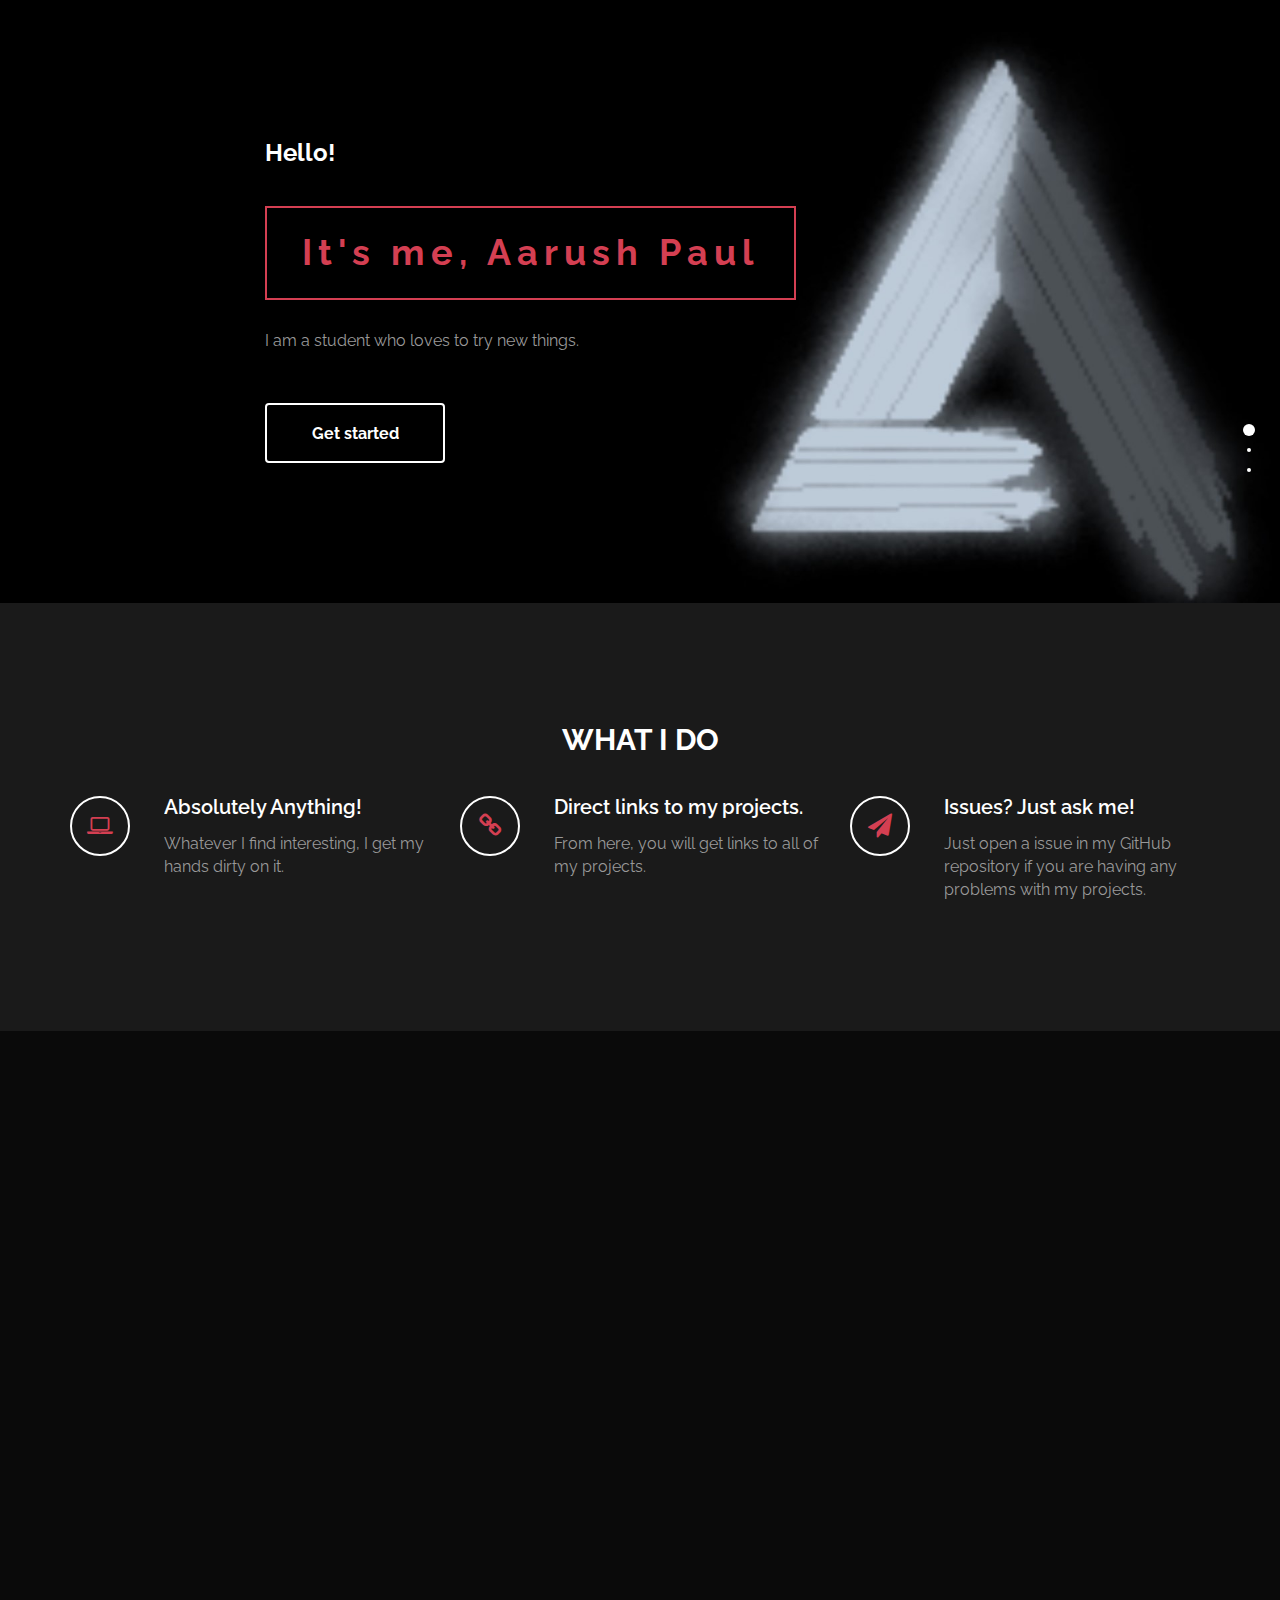
<file: index.html>
<!DOCTYPE html>
<html lang="en">
	<head>
		<meta name="google-site-verification" content="_xVEr0qACVwaXcjIS1MoXH4rjWFCkgt4PHjEP7rBBB0" />
		<meta charset="utf-8">
		<link rel="icon" href="images/favicon.ico">
		<title>Aarush Paul</title>
		<meta name="keywords" content="">
		<meta name="description" content="">
        <meta name="author" content="templatemo">
		<meta http-equiv="X-UA-Compatible" content="IE=Edge">
		<meta http-equiv="Content-Type" content="text/html; charset=UTF-8" />
		<meta name="viewport" content="width=device-width, initial-scale=1">

		<!-- animate -->
		<link rel="stylesheet" href="css/animate.min.css">
		<!-- bootstrap -->
		<link rel="stylesheet" href="css/bootstrap.min.css">
		<!-- font-awesome -->
		<link rel="stylesheet" href="css/font-awesome.min.css">
		<!-- google font -->
		<link href='http://fonts.googleapis.com/css?family=Raleway:400,300,700,800' rel='stylesheet' type='text/css'>
		<!-- fullpage -->
		<link rel="stylesheet" href="css/jquery.fullPage.css">
		<!-- custom -->
		<link rel="stylesheet" href="css/templatemo-style.css">

	</head>
	<body>

	<div id="fullpage">

		<!-- start home -->
		<div id="home" class="section">
			<div class="container">
				<div class="row">
					<div class="col-md-2"></div>
					<div class="col-md-8 wow fadeIn" data-wow-delay="0.9s">
						<h3>Hello!</h3>
						<h1>It's me, Aarush Paul</h1>
						<p>I am a student who loves to try new things.</p>
						<a href="#work" class="btn btn-default smoothScroll wow fadeInUp" data-wow-delay="1s">Get started</a>
					</div>
					<div class="col-md-2"></div>
				</div>
			</div>
		</div>
		<!-- end home -->

		<!-- start work -->
		<div id="work" class="section">
			<div class="container">
				<div class="row">
					<div class="col-md-12 wow bounce">
						<h2>WHAT I DO</h2>
					</div>
                </div>  
                
                <div class="row">
					<div class="col-md-4 col-xs-11 wow fadeInUp" data-wow-delay="0.6s">
						<div class="media">
							<div class="media-object media-left">
								<i class="fa fa-laptop"></i>
							</div>
							<div class="media-body">
								<h3 class="media-heading">Absolutely Anything!</h3>
								<p>Whatever I find interesting, I get my hands dirty on it.</p>
							</div>
						</div>
					</div>
                    
					<div class="col-md-4 col-xs-11 wow fadeInUp" data-wow-delay="0.6s">
						<div class="media">
							<div class="media-object media-left">
								<i class="fa fa-link"></i>
							</div>
							<div class="media-body">
								<h3 class="media-heading">Direct links to my projects.</h3>
								<p>From here, you will get links to all of my projects.</p>
							</div>
						</div>
					</div>
                    
					<div class="col-md-4 col-xs-11 wow fadeInUp" data-wow-delay="0.6s">
						<div class="media">
							<div class="media-object media-left">
								<i class="fa fa-paper-plane"></i>
							</div>
							<div class="media-body">
								<h3 class="media-heading">Issues? Just ask me!</h3>
								<p>Just open a issue in my GitHub repository if you are having any problems with my projects.</p>
							</div>
						</div>
					</div>
                    
				</div>
			</div>
		</div>
		<!-- end work -->
		<!-- start portfolio -->
		<div id="portfolio" class="section">
		<div class="container">
			<div class="row">
				<div class="col-md-12">
					<h2 class="wow bounce">My Projects</h2>
				</div>
				<div class="col-md-4 col-xs-6 wow fadeIn" data-wow-delay="0.6s">
					<div class="portfolio-thumb">
						<img src="images/portfolio-img1.png" class="img-responsive" alt="portfolio img">
							<div class="portfolio-overlay-one">
								<h4><a href="https://aarush-paul.github.io/calculator/">Calculator</a></h4>
								<h5>Author: Aarush Paul</h5>
							</div>
					</div>
				</div>
				<div class="col-md-4 col-xs-6 wow fadeIn" data-wow-delay="0.6s">
					<div class="portfolio-thumb">
						<img src="images/portfolio-img2.png" class="img-responsive" alt="portfolio img">
							<div class="portfolio-overlay-two">
								<h4><a href="https://github.com/aarush-paul/evil-eye">Evil Eye</a></h4>
								<h5>Author: Aarush Paul</h5>
							</div>
					</div>
				</div>
				<div class="col-md-4 col-xs-6 wow fadeIn" data-wow-delay="0.6s">
					<div class="portfolio-thumb">
						<img src="images/portfolio-img3.jpg" class="img-responsive" alt="portfolio img">
							<div class="portfolio-overlay-three">
								<h4><a href="https://github.com/aarush-paul/tweetup">TweetUp!</a></h4>
								<h5>Author: Aarush Paul</h5>
							</div>
					</div>
				</div>
				<div class="col-md-6 col-xs-6 wow fadeIn" data-wow-delay="0.6s">
					<div class="portfolio-thumb-prob">
						<img src="images/portfolio-img4.jpg" class="img-responsive" alt="portfolio img">
							<div class="portfolio-overlay-four">
								<h4><a href="https://aarush-paul.github.io/clock/">Clock</a></h4>
								<h5>Author: Aarush Paul</h5>
							</div>
					</div>
				</div>
			</div>
		</div>
	</div>
	<!-- end portfolio -->

		<!-- start footer -->
		<footer>
			<div class="container">
				<div class="row">
					<div class="col-md-12 wow fadeIn" data-wow-delay="0.9s">
						<p><a rel="nofollow noopener" href="https://github.com/aarush-paul">&copy; Aarush Paul</a></p>
						<hr>
					</div>
				</div>
			</div>
		</footer>
		<!-- end footer -->

	</div>

		<!-- jQuery -->
		<script src="js/jquery.js"></script>
		<!-- bootstrap -->
		<script src="js/bootstrap.min.js"></script>
		<!-- fullpage -->
		<script src="js/jquery.fullPage.js"></script>
		<!-- smoothScroll -->
		<script src="js/smoothscroll.js"></script>
		<!-- wow -->
		<script src="js/wow.min.js"></script>
		<!-- text rotater -->
		<script src="js/jquery.simple-text-rotator.js"></script>
		<!-- custom -->
		<script src="js/custom.js"></script>

	</body>
</html>
</file>
<file: css/templatemo-style.css>
body
{
	background: #000000;
	color: #999;
	font-family: 'Raleway', sans-serif;
	font-size: 16px;
	font-weight: 400;
}
/* Start of CUSTOM SCROLLBAR */
::-webkit-scrollbar {
    width: 12px;
}
/* Track */
::-webkit-scrollbar-track {
    -webkit-box-shadow: inset 0 0 6px rgb(255 255 255 / 12%);
}
/* Handle */
::-webkit-scrollbar-thumb {
    -webkit-border-radius: 10px;
    border-radius: 10px;
    background: linear-gradient(271deg, #000, #313131);
}
/* END OF CUSTOM SCROLLBAR */

/* start all section */
#home,
#home .fp-slide,
#home .fp-tableCell,

#work,
#work .fp-slide,
#work .fp-tableCell,

#about,
#about .fp-slide,
#about .fp-tableCell,

#contact,
#contact .fp-slide,
#contact .fp-tableCell,

#portfolio,
#portfolio .fp-slide,
#portfolio .fp-tableCell,

footer,
footer .fp-slide,
footer .fp-tableCell
{
    height: auto !important;
}

/* end all section */

/* start all heading */
h1,h2,h3,h4,h5
    {
        color: #ffffff;
        font-weight: bold;
    }
/* end all heading */

/* start all section */
#work, #about, #portfolio, #contact
    {
        padding-top: 100px;
        padding-bottom: 120px;
    }
/* end all section */

/* start simpletextrotator */
.rotating {
  display: inline-block;
  -webkit-transform-style: preserve-3d;
  -moz-transform-style: preserve-3d;
  -ms-transform-style: preserve-3d;
  -o-transform-style: preserve-3d;
  transform-style: preserve-3d;
  -webkit-transform: rotateX(0) rotateY(0) rotateZ(0);
  -moz-transform: rotateX(0) rotateY(0) rotateZ(0);
  -ms-transform: rotateX(0) rotateY(0) rotateZ(0);
  -o-transform: rotateX(0) rotateY(0) rotateZ(0);
  transform: rotateX(0) rotateY(0) rotateZ(0);
  -webkit-transition: 0.5s;
  -moz-transition: 0.5s;
  -ms-transition: 0.5s;
  -o-transition: 0.5s;
  transition: 0.5s;
  -webkit-transform-origin-x: 50%;
}

.rotating.flip {
  position: relative;
}

.rotating .front, .rotating .back {
  left: 0;
  top: 0;
  -webkit-backface-visibility: hidden;
  -moz-backface-visibility: hidden;
  -ms-backface-visibility: hidden;
  -o-backface-visibility: hidden;
  backface-visibility: hidden;
}

.rotating .front {
  position: absolute;
  display: inline-block;
  -webkit-transform: translate3d(0,0,1px);
  -moz-transform: translate3d(0,0,1px);
  -ms-transform: translate3d(0,0,1px);
  -o-transform: translate3d(0,0,1px);
  transform: translate3d(0,0,1px);
}

.rotating.flip .front {
  z-index: 1;
}

.rotating .back {
  display: block;
  opacity: 0;
}

.rotating.spin {
  -webkit-transform: rotate(360deg) scale(0);
  -moz-transform: rotate(360deg) scale(0);
  -ms-transform: rotate(360deg) scale(0);
  -o-transform: rotate(360deg) scale(0);
  transform: rotate(360deg) scale(0);
}

.rotating.flip .back {
  z-index: 2;
  display: block;
  opacity: 1;
  
  -webkit-transform: rotateY(180deg) translate3d(0,0,0);
  -moz-transform: rotateY(180deg) translate3d(0,0,0);
  -ms-transform: rotateY(180deg) translate3d(0,0,0);
  -o-transform: rotateY(180deg) translate3d(0,0,0);
  transform: rotateY(180deg) translate3d(0,0,0);
}

.rotating.flip.up .back {
  -webkit-transform: rotateX(180deg) translate3d(0,0,0);
  -moz-transform: rotateX(180deg) translate3d(0,0,0);
  -ms-transform: rotateX(180deg) translate3d(0,0,0);
  -o-transform: rotateX(180deg) translate3d(0,0,0);
  transform: rotateX(180deg) translate3d(0,0,0);
}

.rotating.flip.cube .front {
  -webkit-transform: translate3d(0,0,100px) scale(0.9,0.9);
  -moz-transform: translate3d(0,0,100px) scale(0.85,0.85);
  -ms-transform: translate3d(0,0,100px) scale(0.85,0.85);
  -o-transform: translate3d(0,0,100px) scale(0.85,0.85);
  transform: translate3d(0,0,100px) scale(0.85,0.85);
}

.rotating.flip.cube .back {
  -webkit-transform: rotateY(180deg) translate3d(0,0,100px) scale(0.9,0.9);
  -moz-transform: rotateY(180deg) translate3d(0,0,100px) scale(0.85,0.85);
  -ms-transform: rotateY(180deg) translate3d(0,0,100px) scale(0.85,0.85);
  -o-transform: rotateY(180deg) translate3d(0,0,100px) scale(0.85,0.85);
  transform: rotateY(180deg) translate3d(0,0,100px) scale(0.85,0.85);
}

.rotating.flip.cube.up .back {
  -webkit-transform: rotateX(180deg) translate3d(0,0,100px) scale(0.9,0.9);
  -moz-transform: rotateX(180deg) translate3d(0,0,100px) scale(0.85,0.85);
  -ms-transform: rotateX(180deg) translate3d(0,0,100px) scale(0.85,0.85);
  -o-transform: rotateX(180deg) translate3d(0,0,100px) scale(0.85,0.85);
  transform: rotateX(180deg) translate3d(0,0,100px) scale(0.85,0.85);
}
/* end simpletextrotator */

/* start home */       
#home
	{
        background: url('../images/home-bg.jpg');
        background-size: cover;
        background-repeat: no-repeat;
        padding-top: 120px;
        padding-bottom: 140px;
        text-align: left;
	}
#home h1
    {
        border: 2px solid #D43F52;
        color: #D43F52;
        display: inline-block;
        letter-spacing: 6px;
        padding: 25px 35px;
        margin: 30px 0;
    }
#home h2
    {
        padding-bottom: 10px;
    }
#home .btn
    {
        background: transparent;
        border: 2px solid #ffffff;
        color: #ffffff;
        font-size: 16px;
        font-weight: bold;
        width: 180px;
        height: 60px;
        margin-top: 40px;
        padding-top: 18px;
        transition: all 0.4s ease-in-out;
    }
#home .btn:hover
    {
        background: #D43F52;
        border-color: transparent;
    }
/* end home */

/* start work */
#work
    {
        background: #1a1a1a;
    }
#work h2
    {
        text-align: center;
    }

#work .media
    {
      margin-top: 30px;
    }
	
#work .media .fa
    {
        border: 2px solid #ffffff;
        border-radius: 50%;
        color: #D43F52;
        font-size: 24px;
        margin-right: 24px;
        width: 60px;
        height: 60px;
        line-height: 55px;
        text-align: center;
        vertical-align: middle;
        transition: all 0.4s ease-in;
    }
#work .media .fa:hover
    {
        background: #ffffff;
        cursor: pointer;
    }
#work .media .media-heading
    {
        font-weight: 600;
        font-size: 20px;
        padding-bottom: 10px;
    }
/* end work */

/* start about */
#about h4
    {
        padding: 15px 0;
		color: #D43F52;
    }
#about .progress
    {
        border-radius: 4px;
        background: #ffffff;
        height: 4px;
    }
#about .progress .progress-bar-danger
    {
        background: #D43F52;
    }
#about .text-top
    {
        padding-top: 50px;
    }
#about span
    {
        color: #ffffff;
        font-weight: bold;
        display: block;
        padding-bottom: 6px;
    }
#about small
    {
        font-weight: bold;
        float: right;
    }
/* end about */

/* start portfolio */
#portfolio
    {
        background: #0a0a0a;
        text-align: center;
    }
#portfolio h2
    {
        padding-bottom: 30px;
    }
#portfolio .portfolio-thumb
    {
        overflow: hidden;
        position: relative;
        margin-bottom: 30px;
    }
#portfolio .portfolio-thumb-prob
    {
        overflow: hidden;
        position: relative;
        margin-bottom: 30px;
        bottom: 9em;
    }
#portfolio .portfolio-thumb .portfolio-overlay-one
    {
        background: #D43F52;
        top: 0;
        left: 0;
        right: 0;
        bottom: 0;
        opacity: 0;
        width: 100%;
        height: 100%;
        position: absolute;
        padding-top: 60px;
        transition: all 0.4s ease-in-out;
    }
#portfolio .portfolio-thumb:hover .portfolio-overlay-one
    {
        cursor: pointer;
        opacity: 0.8;
        transform: scale(0.9);
    }
#portfolio .portfolio-thumb .portfolio-overlay-two
    {
        background: #D43F52;
        top: 0;
        left: 0;
        right: 0;
        bottom: 0;
        opacity: 0;
        width: 100%;
        height: 100%;
        position: absolute;
        padding-top: 60px;
        transition: all 0.4s ease-in-out;
    }
#portfolio .portfolio-thumb:hover .portfolio-overlay-two
    {
        cursor: pointer;
        opacity: 0.8;
        transform: scale(0.9);
    }
#portfolio .portfolio-thumb .portfolio-overlay-three
    {
        background: #D43F52;
        top: 0;
        left: 0;
        right: 0;
        bottom: 0;
        opacity: 0;
        width: 100%;
        height: 100%;
        position: absolute;
        padding-top: 60px;
        transition: all 0.4s ease-in-out;
    }
#portfolio .portfolio-thumb:hover .portfolio-overlay-three
    {
        cursor: pointer;
        opacity: 0.8;
        transform: scale(0.9);
    }
#portfolio .portfolio-thumb-prob .portfolio-overlay-four
    {
        background: #D43F52;
        top: 0;
        left: 0;
        right: 0;
        bottom: 0;
        opacity: 0;
        width: 66%;
        height: 100%;
        position: absolute;
        padding-top: 60px;
        transition: all 0.4s ease-in-out;
    }
#portfolio .portfolio-thumb-prob:hover .portfolio-overlay-four
    {
        cursor: pointer;
        opacity: 0.8;
        transform: scale(0.9);
    }
/* end portfolio */

/* start contact */

#contact address
    {
      padding-bottom: 18px;
    }
	
#contact .contact-title
    {
		font-size: 24px;
		font-weight: bold;
        padding-bottom: 20px;
		color: #ffffff;
    }
#contact .fa
    {
        border: 2px solid #ffffff;
        border-radius: 50%;
        color: #D43F52;
        width: 50px;
        height: 50px;
        line-height: 45px;
        text-align: center;
        margin-right: 20px;
    }
#contact .form-control
    {
        background: transparent;
        border: 2px solid #999;
        border-radius: 0;
        box-shadow: none;
        color: #ffffff;
        margin-bottom: 20px;
    }
#contact input
    {
        height: 50px;
    }
#contact input[type="submit"]
    {
        background: #D43F52;
        border: 2px solid transparent;
        color: #ffffff;
        font-weight: bold;
        transition: all 0.4s ease-in-out;
    }
#contact input[type="submit"]:hover
    {
        background: #ffffff;
        color: #D43F52;
    }
/* end contact */

/* start footer */
footer
    {
        border-top: 1px solid #090909;
        text-align: center;
        padding-top: 40px;
        padding-bottom: 20px;
    }
footer hr
    {
        width: 100px;
    }
/* end footer */

/* start social icon */
.social-icon
    {
        position: relative;
        padding: 0;
        margin: 0;
    }
.social-icon li
    {
        display: inline-block;
        list-style: none;
    }
.social-icon li a
    {
        border-radius: 50%;
        color: #606060;
        text-decoration: none;
        transition: all 0.4s ease-in-out;
        text-align: center;
        margin-right: 10px;
    }
.social-icon li a:hover
    {
        color: #D43F52;
    }
/* end social icon */
</file>
